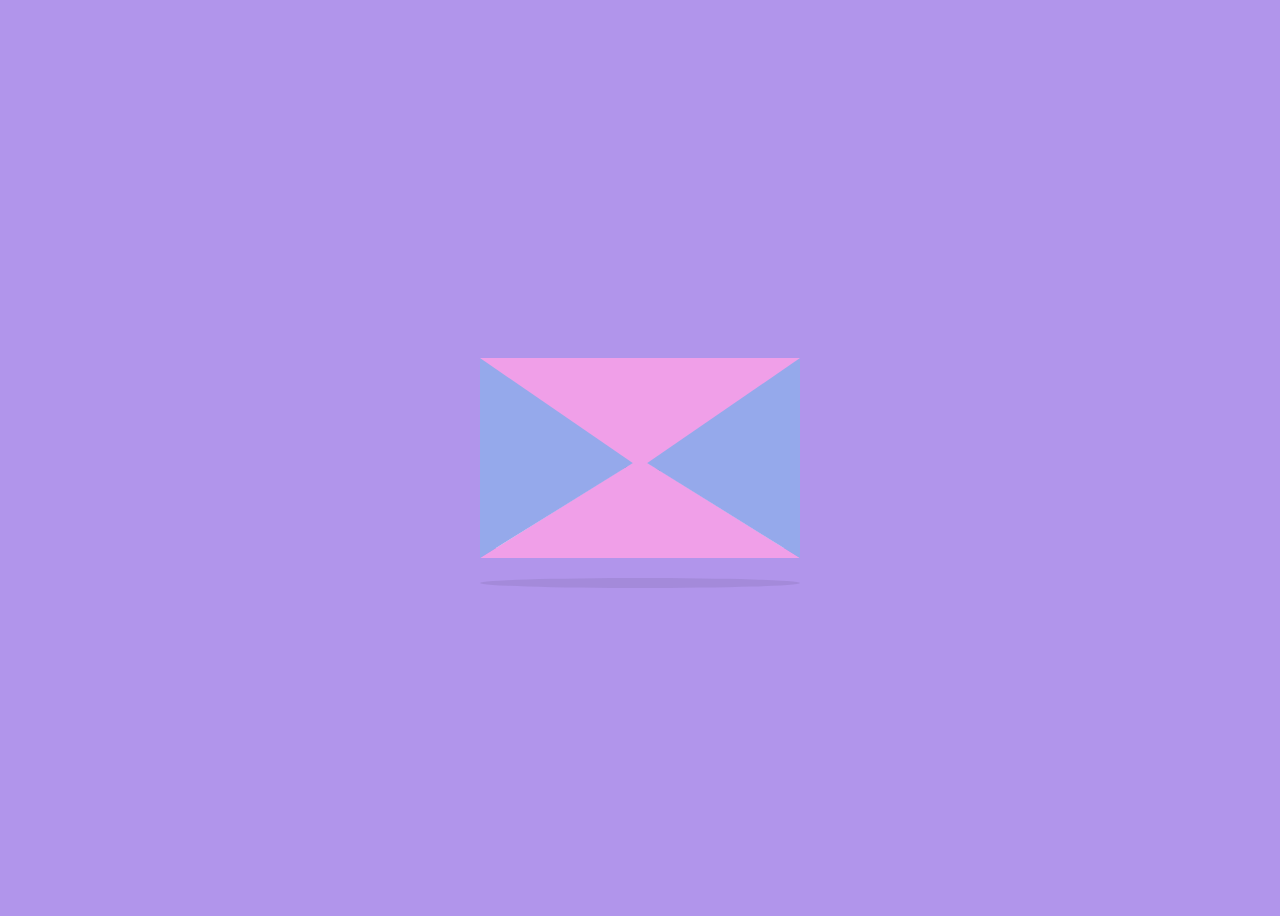
<file: index.html>
<!DOCTYPE html>
<html lang="en">
<head>
    <meta charset="UTF-8">
    <meta name="viewport" content="width=device-width, initial-scale=1.0">
    <title>Women's Month</title>
    <link rel="stylesheet" href="styles.css">
</head>
<body>
    <div class="envelope-container">
        <input id="flap" type="checkbox">
        <label class="flap" for="flap"></label>
        <div class="envelope-back"></div>
        <div class="card">I love you:)</div>
        <div class="card-front"></div> 
    </div>
</body>
</html>
</file>
<file: styles.css>
body {
  height: 100vh;
  display: flex;
  justify-content: center;
  align-items: center;
  background-color: rgb(177, 149, 235);
}
.envelope-container {
  position: relative;
}

input#flap {
  display: none;
}
.envelope-back {
  position: relative;
  width: 320px;
  height: 200px;
  background-color: rgb(177, 149, 235);
}

.envelope-back:before {
  content:"";
  position: absolute;
  background-color: rgba(0,0,0,0.07);
  width: 320px;
  height:10px;
  border-radius:50%;
  top:220px;
}

.card {
  position: absolute;
  width:300px;
  height: 180px;
  background-color: white;
  top:10px;
  left:10px;
  display: flex;
  align-items: center;
  justify-content: center;
  font-size:40px;
  font-family: Brush Script MT;
  transition: .1s;
  z-index:1;
  cursor: pointer;
}

.card-front {
  position: absolute;
  width:0;
  height:0;
  border-bottom: 100px solid rgb(240, 159, 232);
  border-left: 160px solid transparent;
  border-right: 160px solid transparent;
  top:100px;
  left:0;
  z-index:3;
}

.card-front:before, .card-front:after {
  content:"";
  position: absolute;
  border-bottom: 100px solid transparent;
  border-top: 100px solid transparent;
  height:0;
  width:0;
}

.card-front:before {
  border-left: 161px solid transparent;
  border-right: 161px solid rgb(149, 169, 235);
  top:-100px;
  left:-162px;
}

.card-front:after {
  border-right: 161px solid transparent;
  border-left: 161px solid rgb(149, 169, 235);
  top:-100px;
  left:-160px;
}

.flap {
  position: absolute;
  width:0;
  height:0;
  border-top: 110px solid rgb(240, 159, 232);
  border-left: 160px solid transparent;
  border-right: 160px solid transparent;
  top:0;
  left:0;
  cursor: pointer;
  transition: .3s;
  transform-origin: top;
  z-index:4;
}
#flap:checked + .flap {
  transform: rotateX(180deg);
}

#flap:checked ~ .card-front {
  z-index:7;
}

#flap:checked ~ .card {
  z-index:4;
  transform: translateY(-60px);
}
</file>
